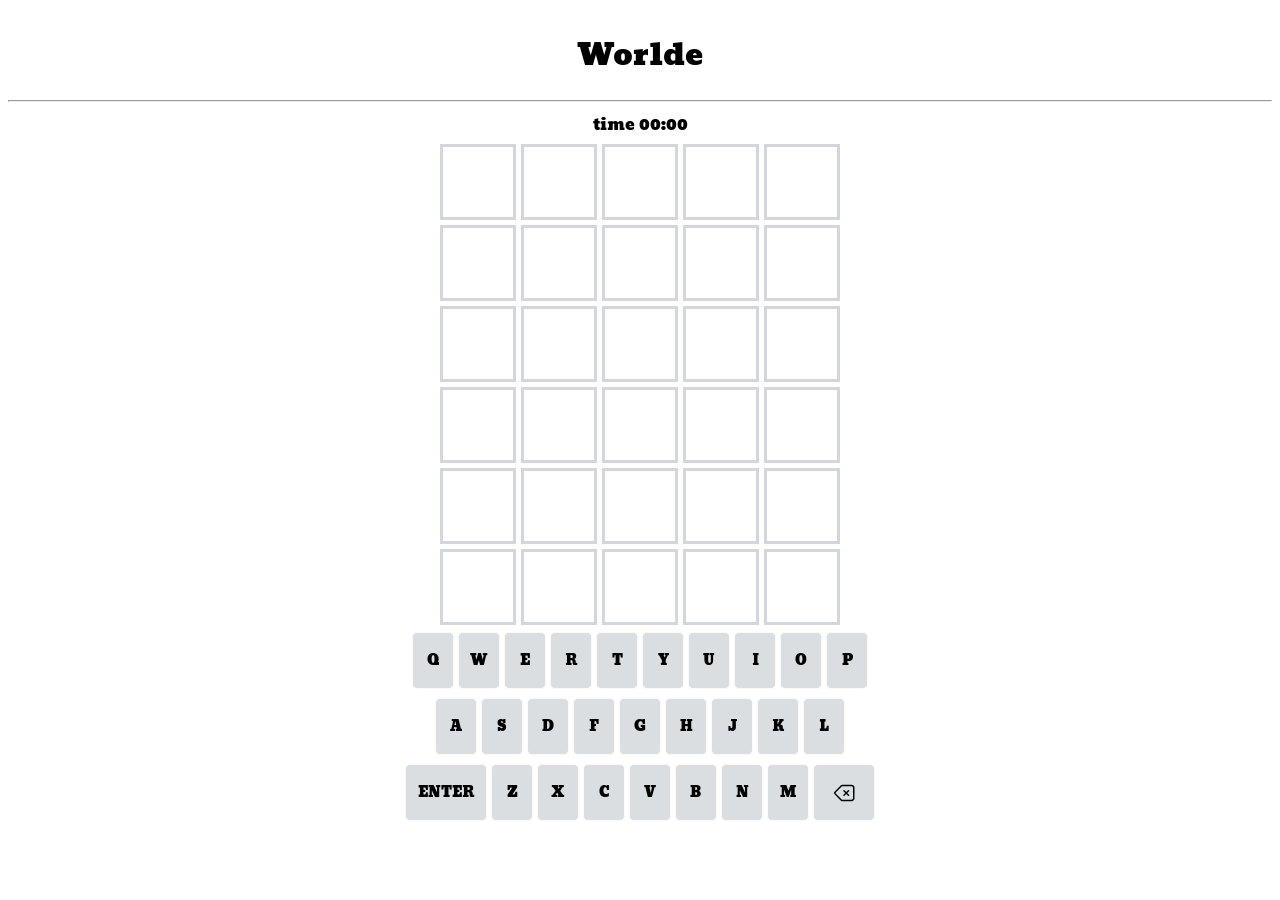
<file: index.html>
<!DOCTYPE html>
<html lang="en">
<head>
    <meta charset="UTF-8">
    <meta name="viewport" content="width=device-width, initial-scale=1.0">
    <title>Document</title>
    <link rel="stylesheet" href="css/header.css">
    <link rel="stylesheet" href="css/main.css">
    <link rel="stylesheet" href="css/footer.css">
    <link rel="preconnect" href="https://fonts.googleapis.com">
    <link rel="preconnect" href="https://fonts.gstatic.com" crossorigin>
    <link href="https://fonts.googleapis.com/css2?family=Angkor&family=Nanum+Gothic+Coding&display=swap" rel="stylesheet">
</head>
<body>
    <style>
        *{
      
  font-family: "Angkor", serif;
  font-weight: 400;
  font-style: normal;


}
  
        }
    </style>
    <header>
<div class="name"><b>Worlde</b></div><br><hr>
    </header>

    <main>
        <div id="timer">time 00:00</div>
<div class="board-row row-0">
    <div class="board-column" date-index="00"></div>
    <div class="board-column" date-index="01"></div>
    <div class="board-column" date-index="02"></div>
    <div class="board-column" date-index="03"></div>
    <div class="board-column" date-index="04"></div>
</div>
<div class="board-row row-1">
    <div class="board-column" date-index="10"></div>
    <div class="board-column" date-index="11"></div>
    <div class="board-column" date-index="12"></div>
    <div class="board-column" date-index="13"></div>
    <div class="board-column" date-index="14"></div>
</div>

    <div class="board-row row-2">
        <div class="board-column" date-index="20"></div>
        <div class="board-column" date-index="21"></div>
        <div class="board-column" date-index="22"></div>
        <div class="board-column" date-index="23"></div>
        <div class="board-column" date-index="24"></div>
    </div>
   
        <div class="board-row row-3">
            <div class="board-column" date-index="30"></div>
            <div class="board-column" date-index="31"></div>
            <div class="board-column" date-index="32"></div>
            <div class="board-column" date-index="33"></div>
            <div class="board-column" date-index="34"></div>
        </div>
    
            <div class="board-row row-4">
                <div class="board-column" date-index="40"></div>
                <div class="board-column" date-index="41"></div>
                <div class="board-column" date-index="42"></div>
                <div class="board-column" date-index="43"></div>
                <div class="board-column" date-index="44"></div>
            </div>
        
                <div class="board-row row-5">
                    <div class="board-column" date-index="50"></div>
                    <div class="board-column" date-index="51"></div>
                    <div class="board-column" date-index="52"></div>
                    <div class="board-column" date-index="53"></div>
                    <div class="board-column" date-index="54"></div>
                </div>


    <footer class="footer">
        <div class="keyboard-row row-1">
            <div class="keyboard-column" data-key="Q">Q</div>
            <div class="keyboard-column" data-key="W">W</div>
            <div class="keyboard-column" data-key="E">E</div>
            <div class="keyboard-column" data-key="R">R</div>
            <div class="keyboard-column" data-key="T">T</div>
            <div class="keyboard-column" data-key="Y">Y</div>
            <div class="keyboard-column" data-key="U">U</div>
            <div class="keyboard-column" data-key="I">I</div>
            <div class="keyboard-column" data-key="O">O</div>
            <div class="keyboard-column" data-key="P">P</div>
        </div>
        <div class="keyboard-row row-2">
            <div class="keyboard-column" data-key="A">A</div>
            <div class="keyboard-column" data-key="S">S</div>
            <div class="keyboard-column" data-key="D">D</div>
            <div class="keyboard-column" data-key="F">F</div>
            <div class="keyboard-column" data-key="G">G</div>
            <div class="keyboard-column" data-key="H">H</div>
            <div class="keyboard-column" data-key="J">J</div>
            <div class="keyboard-column" data-key="K">K</div>
            <div class="keyboard-column" data-key="L">L</div>
       
        </div>
        <div class="keyboard-row row-3">
            <div class="keyboard-column" data-key="ENTER">ENTER</div>
            <div class="keyboard-column" data-key="Z">Z</div>
            <div class="keyboard-column" data-key="X">X</div>
            <div class="keyboard-column" data-key="C">C</div>
            <div class="keyboard-column" data-key="V">V</div>
            <div class="keyboard-column" data-key="B">B</div>
            <div class="keyboard-column" data-key="N">N</div>
            <div class="keyboard-column" data-key="M">M</div>
            <div class="keyboard-column" data-key="BACK"><img src="back.svg" fill="none" viewBox="0 0 24 24" stroke-width="1.5" strok="#000" class="w-6 h-6"></div>
          

    </footer>
<script src="js/index.js"></script>
</body>
</html>
</file>
<file: css/header.css>
.name{
    display:flex;
    justify-content: center;
    align-items: center;
    font-size:30px;
    position: relative;
    top:20px;
}
</file>
<file: css/main.css>
.board-row {
    display:flex;
    justify-content: center;
    align-items: center;
    gap: 5px;
    
}

.board-column{
    display:flex;
    justify-content: center;
    align-items: center;
    border: 3px solid #d3d6da;
    width: 60px;
    height:60px;
    cursor: pointer;
    font-size: 16px;
    padding:5px;
    text-align: center;
    contenteditable="true";
    vertical-align: baseline;
}


main{
    display:flex;
    flex-direction: column;
    justify-content: center;
    align-items: center;
    gap: 5px;
}
</file>
<file: css/footer.css>
/* 기본 스타일링 */
.footer {
    display: flex;
    flex-direction: column;
    align-items: center;
}

.keyboard-row {
    display: flex;
    justify-content: center;
    margin-bottom: 5px;
}

.keyboard-column {
    width: 40px;
    height: 55px; 
    display: flex;
    justify-content: center;
    align-items: center;
    background: #dadee1;
    border: 1px solid #faf9f9; 
    margin: 2px; 
    cursor: pointer; 
    font-size: 14px;
    border-radius: 5px; 
}

.keyboard-column:hover {
    background-color: #f0f0f0; 
}


.keyboard-column[data-key="ENTER"] {
    width: 80px; 
}

.keyboard-column[data-key="BACK"] {
    width: 60px; 
}


.keyboard-column[data-key="BACK"] img {
    width: 24px; 
    height: 24px; 
}
</file>
